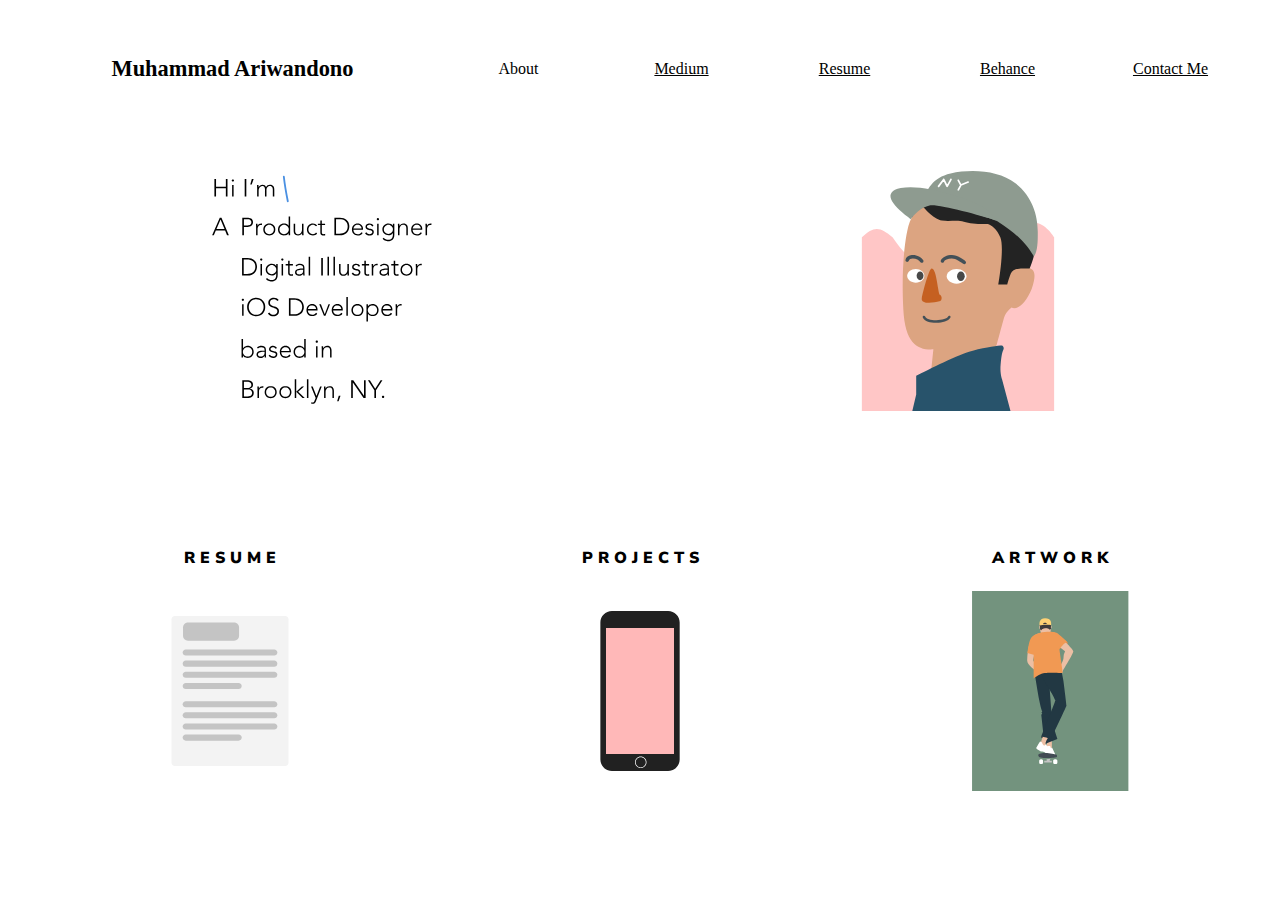
<file: index.html>
<!DOCTYPE html>
<html lang="en">
  <head>
    <meta charset="utf-8">
    <meta name="description" content="">
    <meta name="author" content="">

    <title>Muhammad Ariwandono</title>

    <!--
    including font awesome - it is nifty for adding icons to your webpage
    see http://fortawesome.github.io/Font-Awesome/icons/
    
    <link href="http://maxcdn.bootstrapcdn.com/font-awesome/4.2.0/css/font-awesome.min.css" rel="stylesheet">
-->
    <!-- 
    including bootstrap - it is nifty for pre-styled components
    see http://getbootstrap.com/components/ for components
    see https://bootswatch.com/ for other bootstrap themes
    -->
    <link href="https://bootswatch.com/yeti/bootstrap.min.css" rel="stylesheet">

    <!-- 
    including a custom stylesheet that you can edit - css/custom.css
    -->
    <link href="style.css" rel="stylesheet">

    <link href="assets/moe.svg" rel="svg">
    <link href="assets/moe-name-animated.svg" rel="svg">
    <link href="left-text.svg" rel="svg">
    <link href="assets/resume.svg" rel="svg">
    <link href="phone-content.svg" rel="svg">
    <link href="Picture.png">


    <link href="https://fonts.googleapis.com/css?family=Nunito+Sans:400,900|Roboto+Mono" rel="stylesheet">

  </head>

<body>

<!--
	<div class="row" id="header">
		<div class="container" style="position: relative;">
			<div class="col-md-6" style="padding-top: 10px; height: 40px; /*background-color: red;*/font-size: 150%; font-family: 'Nunito Sans', sans-serif;">
			<h class="main-title" style="padding-left: 10%; ">
				Muhammad Ariwandono
			</h>
		</div>
		<div class="col-md-1 nav" style=" height: 100%; /*background-color: blue; */ font-size: 80%">
			<h class="title">
				About
			</h>
		</div>
		<div class="col-md-1" style=" height: 100%; font-size: 80%">
			<h class="title">
				Resume
			</h>
		</div>
			<div class="col-md-1" style=" height: 100%; font-size: 80%">
			<h class="title">
				Blog
			</h>
		</div>
		<div class="col-md-1" style=" height: 100%; font-size: 80%">
			<h class="title">
				Portofolio
			</h>
		</div>
		<div class="col-md-1" style=" height: 100%;font-size: 80%">
			<h class="title">
				Contact Me
			</h>
		</div>
		</div>
		
	</div>
-->

	<div class= "flex-grid-nav" id ="disclaimer">
		<h >This Website is not yet supported for Mobile. Open in desktop for intended experience</h>
	</div>

	<div class="flex-grid-nav">
		<div class="col" id="title">Muhammad Ariwandono</div>
		<div class="col" id="subtitle">About</div>
		<div class="col" id="subtitle"><a href="https://medium.com/@bimonaretgaariwandono" target="_blank">Medium</a></div>
		<div class="col" id="subtitle"><a href="assets/resume-designer.pdf" target="_blank">Resume</a></div>
		<div class="col" id="subtitle"><a href="https://www.behance.net/bimonaretga" target="_blank">Behance</a></div>
		<div class="col" id="subtitle">
				<a href="mailto:moe.ariwandono@gmail.com?Subject=Hi%20Moe" target="_top">Contact Me</a>
		</div>
	</div>


	<div class="flex-grid-thirds">
	  <div class="col">
	  	<div class="col-left-container">
	  		<img src="assets/moe-name-animated.svg" class="moe-name" style="position: absolute;">
	  		<img src="assets/left-text.svg" style="width: 100%; height: 100%" class="left-text">
	  	</div>
	  </div>
	  <div class="col">
	    <div class="col-right-container">
	    	<img src="assets/moe.svg" style="width: 100%; height: 100%">
	    	<div class="glasses">
	    		<img src="assets/glasses.svg" style="width:100%; height:100%;">
	    	</div>
	    </div>
	  </div>
	</div>

	<div class="flex-grid-third-row">

		<div class="col"  id="third-row-col">
			<h  class="third-row-text" style="position: absolute; top:14%; font-family: 'Nunito Sans', sans-serif, bold;">
				R E S U M E
			</h>
			<a href="assets/resume-designer.pdf" style="width: 200px; height: 150px; position: absolute;" target="_blank">
				<image id="resume-svg" src="assets/resume.svg" style="width: 100%; height: 100%; ">
			</a>
		</div>
		<div class="col"  id="third-row-col" style="position: relative;">
						<h  class="third-row-text" style="position: absolute; top:14%; font-family: 'Nunito Sans', sans-serif, bold;">
				P R O J E C T S
			</h>
			<a href="https://www.github.com/sirbimon" target="_blank">
			<image src="assets/phone.svg" id="phone-svg" style="position: absolute;">

			<div class="phone-contents">
				<div class="phone-content-container">
					<img src="assets/phone-content.svg" class="phone-content-svg">
				</div>
			</div>
			</a>
		</div>
		<div class="col" id="third-row-col">
						<h class="third-row-text" style="position: absolute; top:14%; font-family: 'Nunito Sans', sans-serif, bold;">
				A R T W O R K
			</h>

			<div class="picture-container" ></div>
				<a href=""  class="picture-svg">
					<image src="assets/picture.svg" style="width: 100%; height: 100%">
				</a>
		</div>
	</div>

<!--
	SECOND ROW

	

	<div class="row" id="second-row" style="height: 500px; margin-top: 100px">
		<div class="container">
			<div class="col-md-6" id="profile-intro-container" style="">
				<div class="introduction-1">
					<img src="header.svg" class="svg-profile" style="">
				</div>
					<img src="moe-name-animated.svg" class="name-animated">
			</div>

  			<div class="col-md-6" id="profile-photo">
  				<div class="center-block" id="profile-wrapper">
  					<img src="moe.svg" id="profile-photo-id">
  					<img src="glasses.svg" id="glasses-id">
  				</div>
  			</div>
		</div>
		
	</div>

-->
<!--
	THIRD ROW
-->
<!--

	<div class="row" id="third-row" style="height: 500px; background-color: blue">
		<div class="container" id="third-row-container">
			<div class="col-md-6" style="background-color:red; height: 100px;" ></div>
			<div class="col-md-6" style="background-color: green; height: 100px"></div>
		</div>
	</div>



</body>

-->
</file>
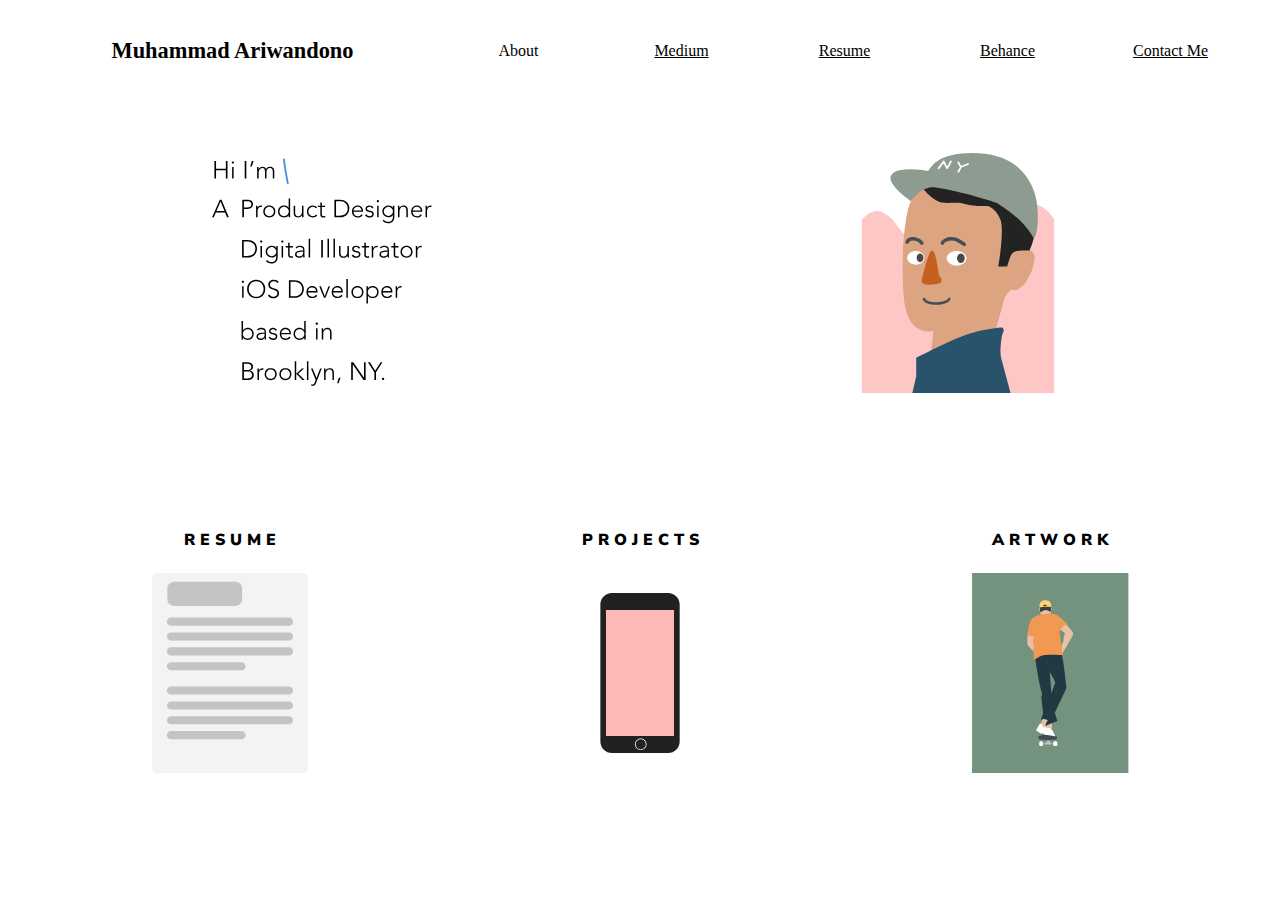
<file: main.html>
<!DOCTYPE html>
<html lang="en">
  <head>
    <meta charset="utf-8">
    <meta name="description" content="">
    <meta name="author" content="">

    <title>MY WEBSITE TITLE</title>

    <!--
    including font awesome - it is nifty for adding icons to your webpage
    see http://fortawesome.github.io/Font-Awesome/icons/
    
    <link href="http://maxcdn.bootstrapcdn.com/font-awesome/4.2.0/css/font-awesome.min.css" rel="stylesheet">
-->
    <!-- 
    including bootstrap - it is nifty for pre-styled components
    see http://getbootstrap.com/components/ for components
    see https://bootswatch.com/ for other bootstrap themes
    -->
    <link href="https://bootswatch.com/yeti/bootstrap.min.css" rel="stylesheet">

    <!-- 
    including a custom stylesheet that you can edit - css/custom.css
    -->
    <link href="style.css" rel="stylesheet">

    <link href="moe.svg" rel="svg">
    <link href="moe-name-animated.svg" rel="svg">
    <link href="left-text.svg" rel="svg">
    <link href="resume.svg" rel="svg">
    <link href="phone-content.svg" rel="svg">
    <link href="Picture.png">


    <link href="https://fonts.googleapis.com/css?family=Nunito+Sans:400,900|Roboto+Mono" rel="stylesheet">

  </head>

<body>

<!--
	<div class="row" id="header">
		<div class="container" style="position: relative;">
			<div class="col-md-6" style="padding-top: 10px; height: 40px; /*background-color: red;*/font-size: 150%; font-family: 'Nunito Sans', sans-serif;">
			<h class="main-title" style="padding-left: 10%; ">
				Muhammad Ariwandono
			</h>
		</div>
		<div class="col-md-1 nav" style=" height: 100%; /*background-color: blue; */ font-size: 80%">
			<h class="title">
				About
			</h>
		</div>
		<div class="col-md-1" style=" height: 100%; font-size: 80%">
			<h class="title">
				Resume
			</h>
		</div>
			<div class="col-md-1" style=" height: 100%; font-size: 80%">
			<h class="title">
				Blog
			</h>
		</div>
		<div class="col-md-1" style=" height: 100%; font-size: 80%">
			<h class="title">
				Portofolio
			</h>
		</div>
		<div class="col-md-1" style=" height: 100%;font-size: 80%">
			<h class="title">
				Contact Me
			</h>
		</div>
		</div>
		
	</div>
-->

	<div class="flex-grid-nav">
		<div class="col" id="title">Muhammad Ariwandono</div>
		<div class="col" id="subtitle">About</div>
		<div class="col" id="subtitle"><a href="https://medium.com/@bimonaretgaariwandono">Medium</a></div>
		<div class="col" id="subtitle"><a href="resume-designer.pdf">Resume</a></div>
		<div class="col" id="subtitle"><a href="https://www.behance.net/bimonaretga">Behance</a></div>
		<div class="col" id="subtitle">
				<a href="mailto:moe.ariwandono@gmail.com?Subject=Hi%20Moe" target="_top">Contact Me</a>
		</div>
	</div>


	<div class="flex-grid-thirds">
	  <div class="col">
	  	<div class="col-left-container">
	  		<img src="moe-name-animated.svg" class="moe-name" style="position: absolute;">
	  		<img src="left-text.svg" style="width: 100%; height: 100%" class="left-text">
	  	</div>
	  </div>
	  <div class="col">
	    <div class="col-right-container">
	    	<img src="moe.svg" style="width: 100%; height: 100%">
	    	<div class="glasses">
	    		<img src="glasses.svg" style="width:100%; height:100%;">
	    	</div>
	    </div>
	  </div>
	</div>

	<div class="flex-grid-third-row">
		<div class="col"  id="third-row-col">
			<h  class="third-row-text" style="position: absolute; top:14%; font-family: 'Nunito Sans', sans-serif, bold;">
				R E S U M E
			</h>
			<image id="resume-svg" src="resume.svg" style="width: 200px; height: 200px; position: absolute;">
		</div>
		<div class="col"  id="third-row-col" style="position: relative;">
						<h  class="third-row-text" style="position: absolute; top:14%; font-family: 'Nunito Sans', sans-serif, bold;">
				P R O J E C T S
			</h>
			<a href="https://www.github.com/sirbimon">
			<image src="phone.svg" id="phone-svg" style="position: absolute;">

			<div class="phone-contents">
				<div class="phone-content-container">
					<img src="phone-content.svg" class="phone-content-svg">
				</div>
			</div>
			</a>
		</div>
		<div class="col" id="third-row-col">
						<h class="third-row-text" style="position: absolute; top:14%; font-family: 'Nunito Sans', sans-serif, bold;">
				A R T W O R K
			</h>
			<div class="picture-container" ></div>
			<image src="picture.svg" class="picture-svg" >
		</div>
	</div>

<!--
	SECOND ROW

	

	<div class="row" id="second-row" style="height: 500px; margin-top: 100px">
		<div class="container">
			<div class="col-md-6" id="profile-intro-container" style="">
				<div class="introduction-1">
					<img src="header.svg" class="svg-profile" style="">
				</div>
					<img src="moe-name-animated.svg" class="name-animated">
			</div>

  			<div class="col-md-6" id="profile-photo">
  				<div class="center-block" id="profile-wrapper">
  					<img src="moe.svg" id="profile-photo-id">
  					<img src="glasses.svg" id="glasses-id">
  				</div>
  			</div>
		</div>
		
	</div>

-->
<!--
	THIRD ROW
-->
<!--

	<div class="row" id="third-row" style="height: 500px; background-color: blue">
		<div class="container" id="third-row-container">
			<div class="col-md-6" style="background-color:red; height: 100px;" ></div>
			<div class="col-md-6" style="background-color: green; height: 100px"></div>
		</div>
	</div>



</body>

-->
</file>
<file: style.css>
/*
Flexbox start

*/

#disclaimer {
	position: relative;
	visibility: hidden;
	align-content: center;
	height: 100%;
	width: 100%;


}


.flex-grid .col {
  flex: 1;
}

.h {
	font-family: 'Nunito Sans', sans-serif;
}

a {
	color: black;
}

.flex-grid-thirds {
  height: 400px;
  display: flex;
  justify-content: space-between;
}

.flex-grid-nav {
	height: 45px;
	display: flex;
	justify-content: space-between;
}

.flex-grid-third-row  {
	height: 400px;
	display: flex;
	justify-content: space-between;
}

#third-row-col {
	width: 33%;
	position: relative;
}


.flex-grid-thirds .col {
  width: 48%;
}

#title {
	flex: 3;
	display: flex;
	align-items: center;
  	position: relative;
  	padding: 20px;
  	font-size: 140%;
  	font-weight: 900;

}

#subtitle {
	flex: 1;
	display: flex;
	justify-content: center;
	align-items: center;


}

@media (max-width: 500px) {
  #disclaimer {
  	visibility: visible;
  }

  .flex-grid-nav {
  	margin-top: 40px;
  }
}

* {
  box-sizing: border-box;
}
body {
  padding: 20px;
}
.flex-grid { 
  margin: 0 0 20px 0;
}
.col {
  display: flex;
  justify-content: center;
  align-items: center;
  position: relative;
  padding: 20px;
}

.col-left-container {
  position: relative;
  width: 100%;
  height: 100%;
  max-width: 220px;
  max-height: 300px;

}

.left-text {
	background-color: 
}

.moe-name {
	position: absolute;
	width: 20%;
	left: 32%;
	top: 4%;
}


.glasses {
  
  width: 54%; 
  height: 20%; 
  position: absolute;
  top: 23%;
  left: 19.5%;
  opacity: 0;
  
}
 
.col-right-container {
  position: relative;
  width: 100%;
  height: 100%;
  max-width: 200px;
  max-height: 240px;

}

.third-row-text {
	font-size: 100%;
	font-weight: 900;
}


/*
Third row effects ==============
*/

.picture-container {
	display: flex;

}

.picture-svg {
  	width: 40%;
  	height: 50%;
	position: absolute; 
 	left: 50%;
  	top: 50%;
  	transform: translate(-50%, -50%);
	
}

#phone-svg {
  	width: 50%;
  	height: 40%;
	position: relative; 
 	left: 50%;
  	top: 50%;
  	transform: translate(-50%, -50%);
}

.phone-contents {
  	width: 24%;
  	height: 31.5%;
	position: absolute; 
 	left: 50%;
  	top: 50%;
  	max-width: 68px;
  	min-width: 68px;
  	transform: translate(-50%, -50%);
  	overflow: hidden;
}

.phone-content-container {
	width: 100%;
	height: 100%;
	position: relative;
	background-color: #FFB8B8;
}

.phone-content-svg {
	position: absolute;
	top: 100%;
	width: 101.5%;
}

#third-row-col {
	transition: 1s;
}

#third-row-col:hover .picture-svg{
	transition: 0.5s;
	top: 45%;
	left: 60%;
}

#third-row-col:hover .phone-content-svg {
	transition: 5s;
	top: -231%;
}

#third-row-col:hover .resume-svg{
	transition: 0.5s;
	top: 24%;
	left: 28%;
}

/*
Third row effects end ==============
*/



/* flexbox end */


#profile-photo-id { 
	position: absolute;
	height: 300px;
	/*background-color: pink;*/
}


.row {
	/*background-color: blue;*/
	padding-top: 20px;
}


#header{
	margin-top: 5px;
	height: 20px;
	/*background-color: red;*/
}

.title {
	position: relative;
	text-align: center;
	display: block;
	padding-top: 15px;
}

#profile-wrapper {
	position: relative;
	margin-top: 50px;
	width: 325px;
	height: 300px;
	/*background-color: green;*/
	
}

#text-block {
	height: 300px;
}


#profile-wrapper:hover {
	
}

#glasses-id {
	/*background-color: red;*/
	position: absolute;
	/*margin-top: 10px;*/
	width: 130px;
	opacity: 0;
	top: 78px;
	left: 46px;

}

h {
	text-align: center;
}

.col-right-container:hover .glasses{
	transition: 1s;
	margin-top: 20px;
	opacity: 1; 
  	top: 26%;
  	left: 19.5%;
}

/*
===============================
Text Box
===============================
*/

#profile-intro-container { 
	position: relative; 
	height: 500px; 
	padding-left: 200px;
}

.name-animated {
	position: absolute;
	opacity: 0.5
	height: 75px;
	width: 75px;
	margin-left: 100px;

	
}

.introduction-1 {
	position: absolute;
	opacity: 0.5;
	margin-top: 60px;
	height: 200px;

}

.svg-profile {
	height: 300px; 
	position: absolute;
}
</file>
